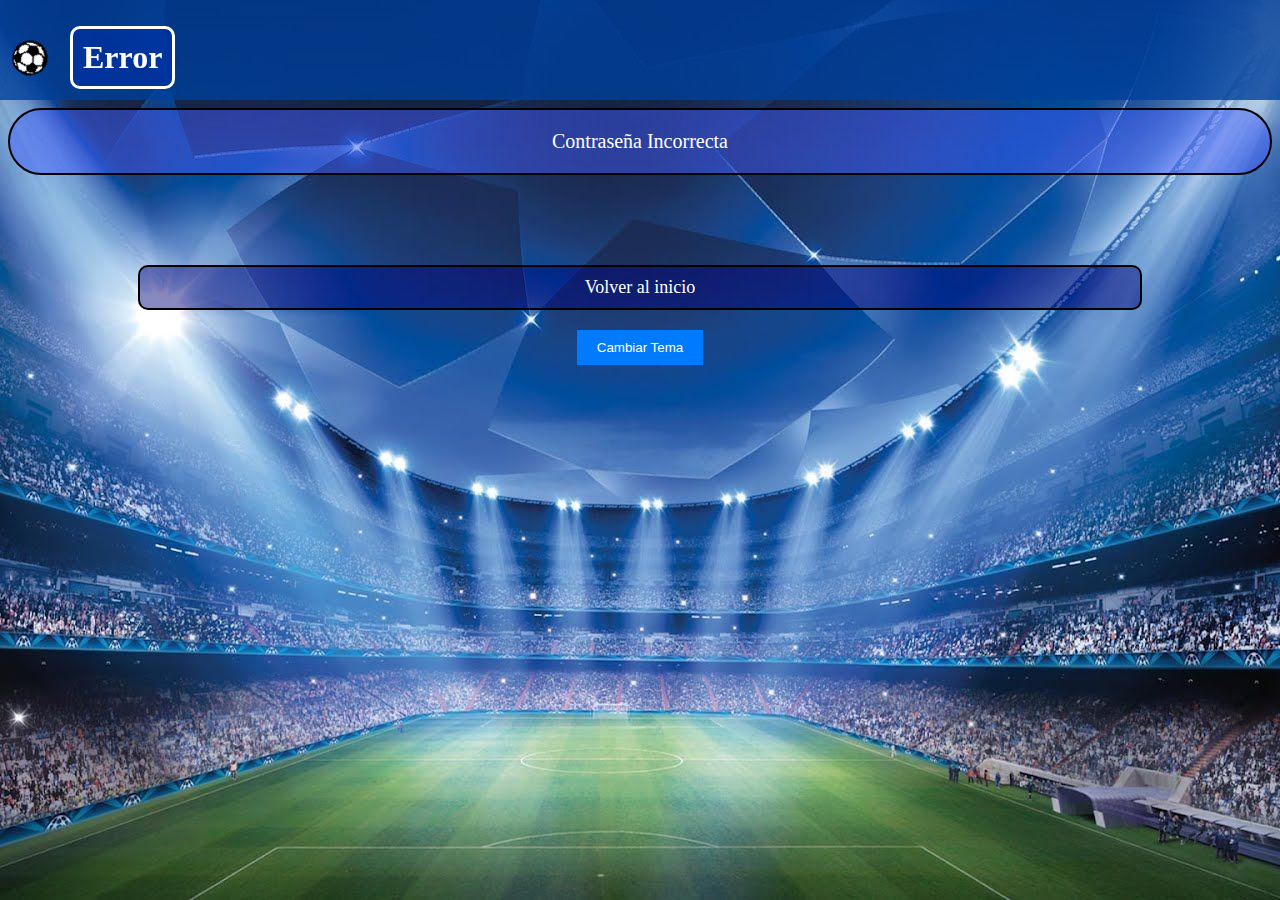
<file: pages/contrasena_incorrecta.html>
<!DOCTYPE html>
<html lang="es">

<head>
    <meta charset="UTF-8">
    <meta name="viewport" content="width=device-width, initial-scale=1.0">
    <title>Registrarse - Foro Fútbol</title>
    <link rel="stylesheet" href="../styles/styles.css"> <!-- Enlace al archivo CSS -->
</head>

<body>
    <header class="rectangulo-transparente">
        <section class="header-container">
            <!-- Contenedor para el logo y el título -->
            <div class="logo-titulo-container">
                <img src="../imagenes/ballgif.gif" alt="Logo" class="logo">
                <h1 class="titulo-con-marco">Error</h1>
            </div>
        </section>
    </header>

    <nav>
        <p>Contraseña Incorrecta</p>
    </nav>


    <main>
        <footer>
            <a href="../index.html">Volver al inicio</a>
            <button id="theme-toggle">Cambiar Tema</button>
        </footer>
    </main>
    <script src="../js/script.js"></script>


</body>

</html>
</file>
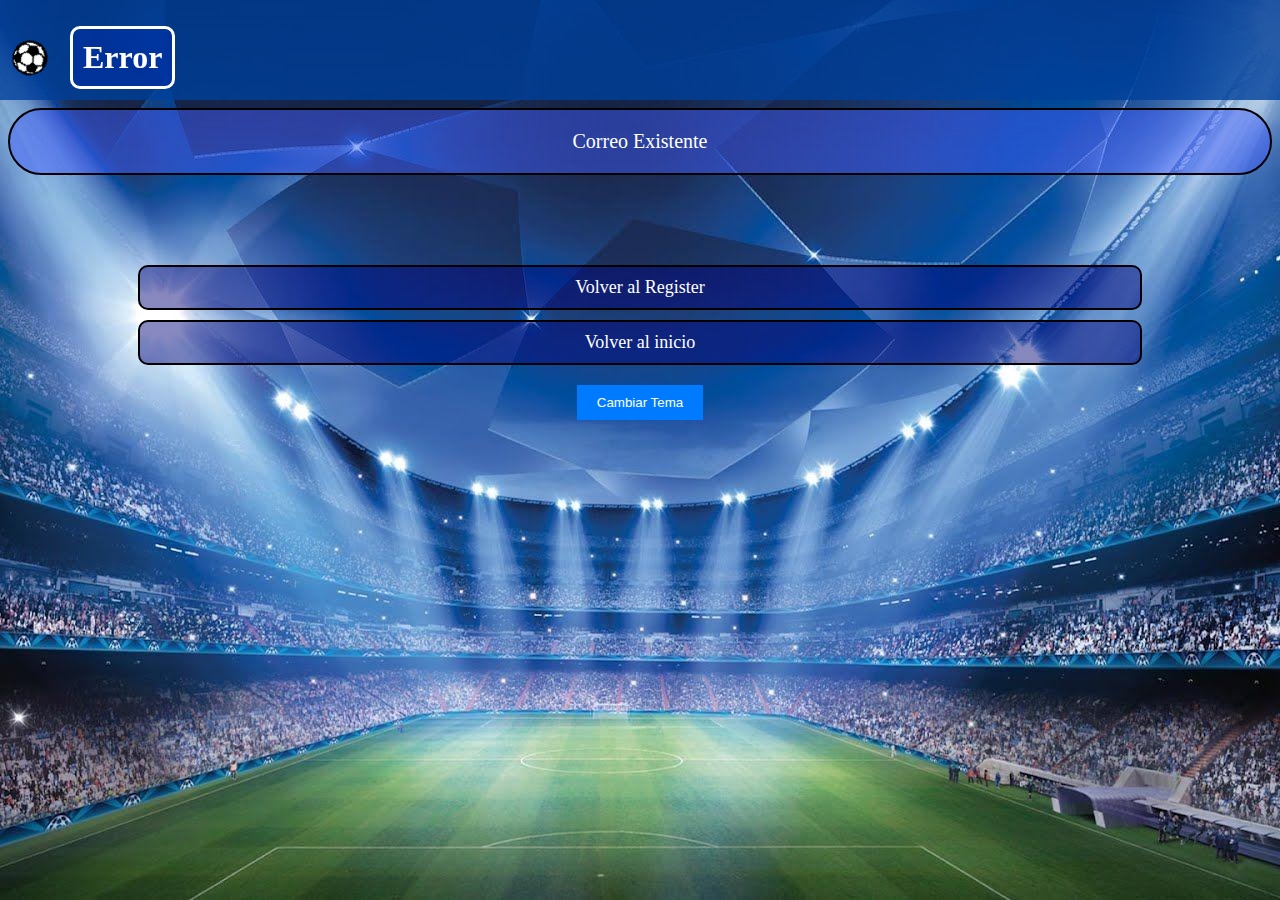
<file: pages/correo_existente.html>
<!DOCTYPE html>
<html lang="es">

<head>
    <meta charset="UTF-8">
    <meta name="viewport" content="width=device-width, initial-scale=1.0">
    <title>Registrarse - Foro Fútbol</title>
    <link rel="stylesheet" href="../styles/styles.css"> <!-- Enlace al archivo CSS -->
</head>

<body>
    <header class="rectangulo-transparente">
        <section class="header-container">
            <!-- Contenedor para el logo y el título -->
            <div class="logo-titulo-container">
                <img src="../imagenes/ballgif.gif" alt="Logo" class="logo">
                <h1 class="titulo-con-marco">Error</h1>
            </div>
        </section>
    </header>

    <nav>
        <p>Correo Existente</p>
    </nav>


    <main>
        <footer>
            <a href="../pages/register.html">Volver al Register</a>
            <a href="../index.html">Volver al inicio</a>
            <button id="theme-toggle">Cambiar Tema</button>
        </footer>
    </main>
    <script src="../js/script.js"></script>


</body>

</html>
</file>
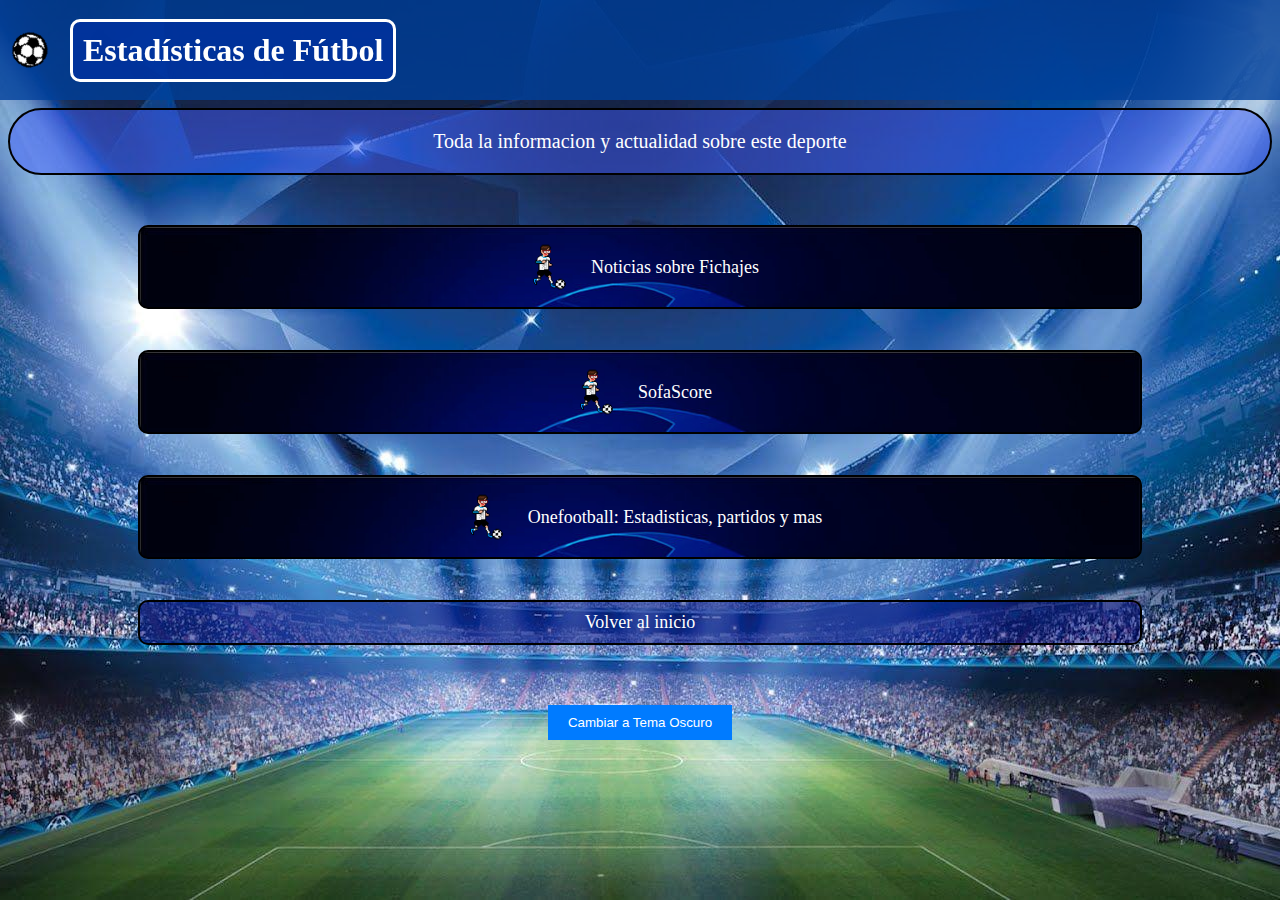
<file: pages/Estadisticas.html>
<!DOCTYPE html>
<html lang="es">

<head>
    <meta charset="UTF-8">
    <meta name="viewport" content="width=device-width, initial-scale=1.0">
    <link rel="stylesheet" href="../styles/styles.css">
    <title>Estadísticas de Fútbol</title>

</head>

<body>
    <header class="rectangulo-transparente header-container">

        <div class="logo-titulo-container">
            <img src="../imagenes/ballgif.gif" alt="Logo" class="logo">
            <h1 class="titulo-con-marco">Estadísticas de Fútbol</h1>
        </div>

    </header>

    <nav>
        <p>Toda la informacion y actualidad sobre este deporte</p>
    </nav>

    <main>
        <div>
            <a href="https://www.transfermarkt.es" class="enlace-fondo" target="_blank">
                <img src="../imagenes/iqfootball.gif" alt="transferMarkt" class="icono"> Noticias sobre Fichajes </a>
            <br>

            <a href="https://www.sofascore.com/es/" class="enlace-fondo" target="_blank">
                <img src="../imagenes/iqfootball.gif" alt="sofaScore" class="icono"> SofaScore </a>
            <br>

            <a href="https://onefootball.com/es/inicio" class="enlace-fondo" target="_blank">
                <img src="../imagenes/iqfootball.gif" alt="iqFootball" class="icono">Onefootball: Estadisticas, partidos
                y
                mas </a>
            <br>

            <!-- Agregamos enlaces -->

            <a href="../index.html">Volver al inicio</a>
        </div>

        <footer>
            <button id="theme-toggle">Cambiar a Tema Oscuro</button>
        </footer>

    </main>

    <script src="../js/script.js" defear></script>
</body>

</html>
</file>
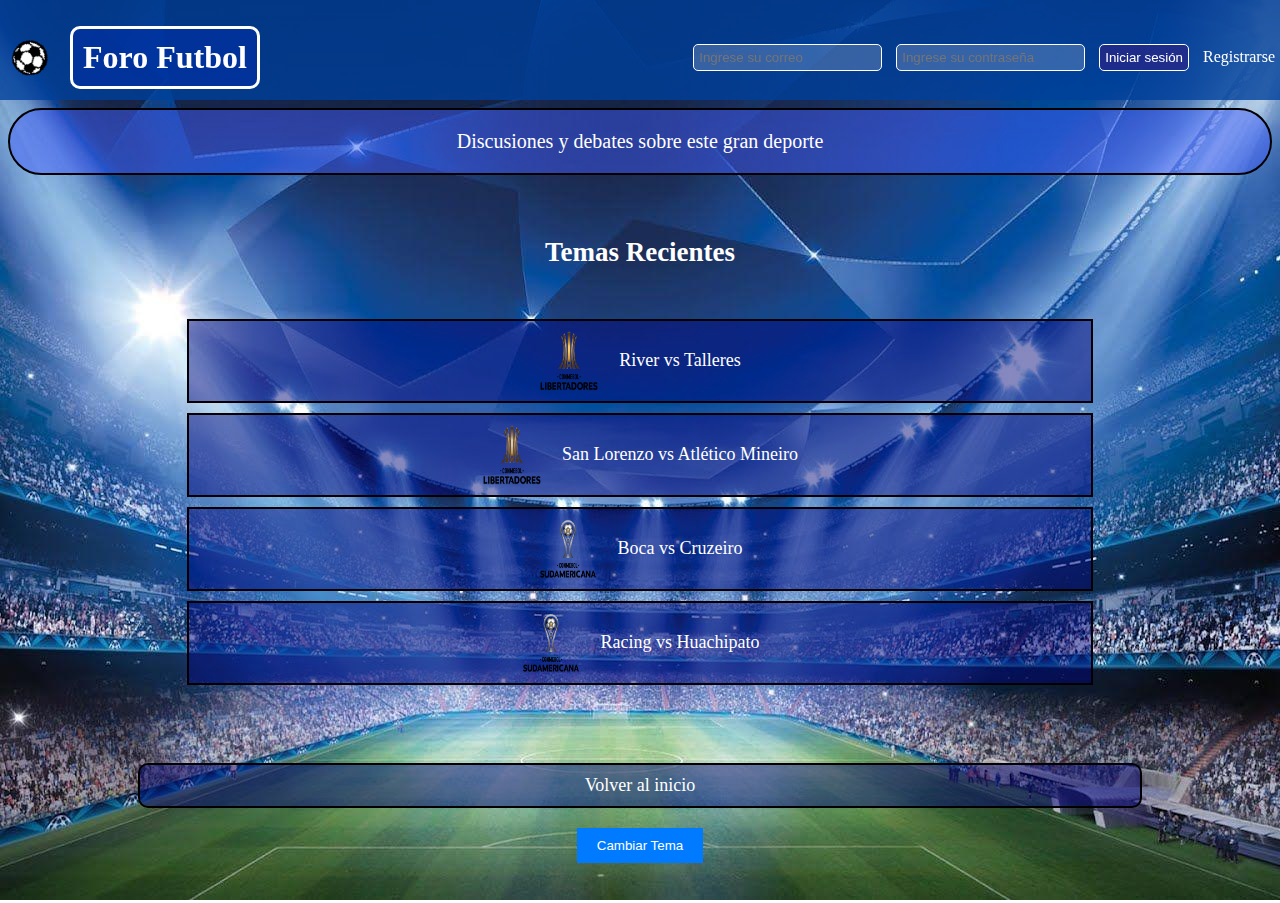
<file: pages/Foro.html>
<!DOCTYPE html>
<html lang="es">

<head>
    <!-- Metadatos básicos de la página -->
    <meta charset="UTF-8">
    <meta name="viewport" content="width=device-width, initial-scale=1.0">
    <link rel="stylesheet" href="../styles/styles.css">
    <!-- Título de la página -->
    <title>Foro de Fútbol</title>
</head>

<body>
    <header class="rectangulo-transparente">
        <section class="header-container">
            <!-- Contenedor para el logo y el título -->
            <div class="logo-titulo-container">
                <img src="../imagenes/ballgif.gif" alt="Logo" class="logo">
                <h1 class="titulo-con-marco">Foro Futbol</h1>
            </div>

            <!-- Contenedor para el login -->
            <div class="login-container">
                <form method="get" action="#">
                    <input type="email" name="correo" placeholder="Ingrese su correo" required>
                    <input type="password" name="contrasena" placeholder="Ingrese su contraseña" required>
                    <input type="submit" value="Iniciar sesión">
                    <a href="#">Registrarse</a>
                </form>
            </div>
        </section>
    </header>

    <nav>
        <!-- Párrafo introductorio debajo del título -->
        <p>Discusiones y debates sobre este gran deporte</p>
    </nav>

    <main>
        <!-- Sección de temas recientes en el foro -->

        <section class="recent-topics">
            <h2>Temas Recientes</h2>
            <ul>
                <li><img src="../imagenes/libertadores.png" alt="Logo" class="icono">River vs Talleres</li>
        
                <li><img src="../imagenes/libertadores.png" alt="Logo" class="icono">San Lorenzo vs Atlético Mineiro</li>
                
                <li><img src="../imagenes/sudamericana.png" alt="Logo" class="icono">Boca vs Cruzeiro </li>
                
                <li><img src="../imagenes/sudamericana.png" alt="Logo" class="icono">Racing vs Huachipato</li>
            </ul>
        </section>

        <!-- Enlace para regresar a la página de inicio -->
        <footer>
            <a href="../index.html">Volver al inicio</a>
            <button id="theme-toggle">Cambiar Tema</button>
        </footer>
    </main>
    <script src="../js/script.js"></script>
</body>


</html>
</file>
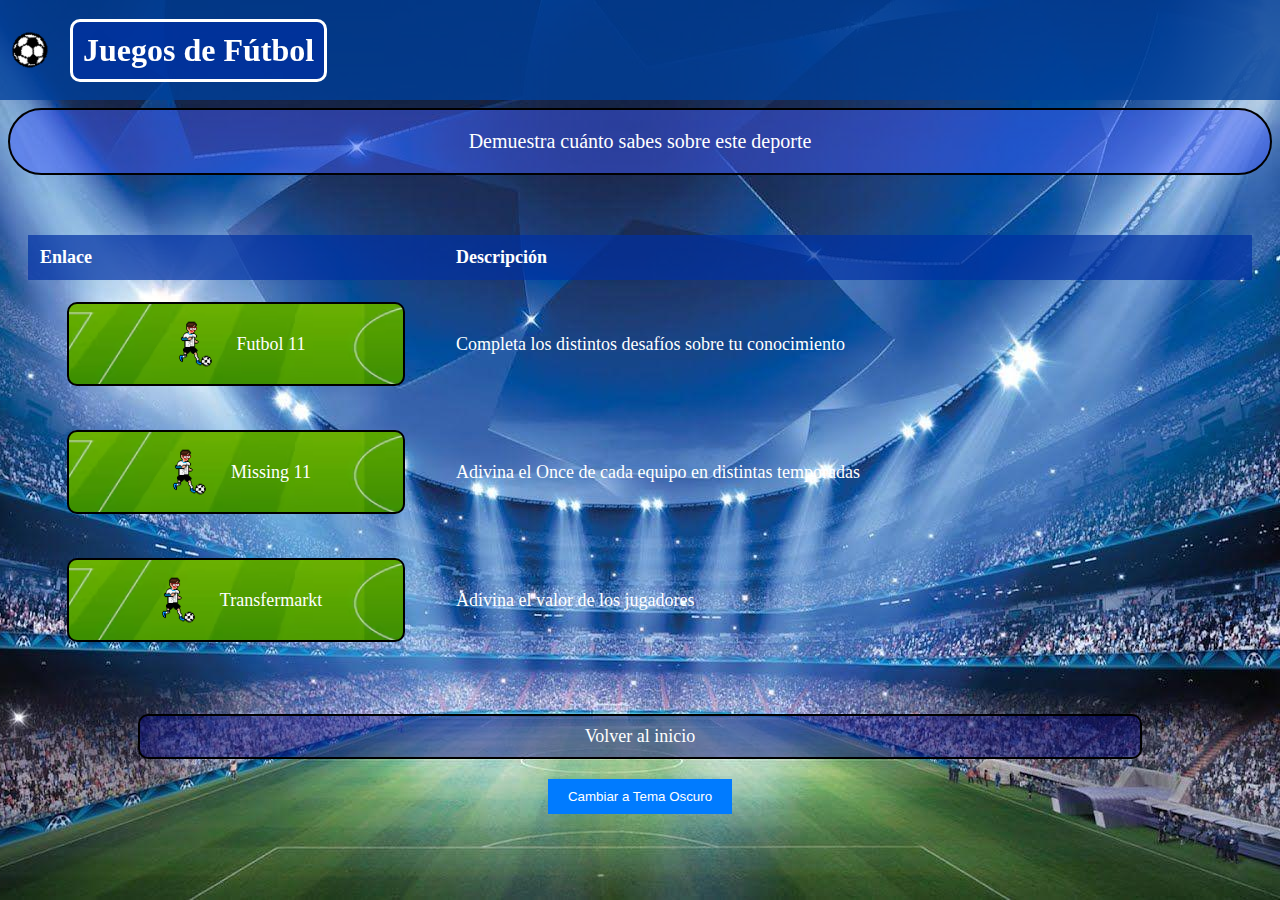
<file: pages/Juegos.html>
<!DOCTYPE html>
<html lang="es">

<head>
    <meta charset="UTF-8">
    <meta name="viewport" content="width=device-width, initial-scale=1.0">
    <link rel="stylesheet" href="../styles/styles.css">
    <title>Desafía Tu Conocimiento</title>
</head>

<body>
    <header class="rectangulo-transparente header-container">
        <!-- Contenedor para el logo y el título -->
        <div class="logo-titulo-container">
            <img src="../imagenes/ballgif.gif" alt="Logo" class="logo">
            <h1 class="titulo-con-marco">Juegos de Fútbol</h1>
        </div>
    </header>

    <nav>
        <p>Demuestra cuánto sabes sobre este deporte</p>
    </nav>

    <main>
        <!-- Reemplazamos div por section y le damos un nombre descriptivo -->
        <section name="juegos-enlaces">
            <table>
                <tr>
                    <th>Enlace</th>
                    <th>Descripción</th>
                </tr>
                <tr>
                    <td><a href="https://futbol-11.com" class="enlace-con-imagen">
                            <img src="../imagenes/iqfootball.gif" alt="iqFootball" class="icono"> Futbol 11</a></td>
                    <td>Completa los distintos desafíos sobre tu conocimiento</td>
                </tr>
                <tr>
                    <td><a href="https://missing11.com" class="enlace-con-imagen">
                            <img src="../imagenes/iqfootball.gif" alt="iqFootball" class="icono"> Missing 11</a></td>
                    <td>Adivina el Once de cada equipo en distintas temporadas</td>
                </tr>
                <tr>
                    <td><a href="https://www.transfermarkt.es/whatsMyValue/index" class="enlace-con-imagen">
                            <img src="../imagenes/iqfootball.gif" alt="iqFootball" class="icono"> Transfermarkt</a></td>
                    <td>Adivina el valor de los jugadores</td>
                </tr>
            </table>
        </section>

        <footer>
            <a href="../index.html">Volver al inicio</a>
            <button id="theme-toggle">Cambiar a Tema Oscuro</button>
        </footer>
    </main>
    <script src="../js/script.js"></script>
</body>

</html>
</file>
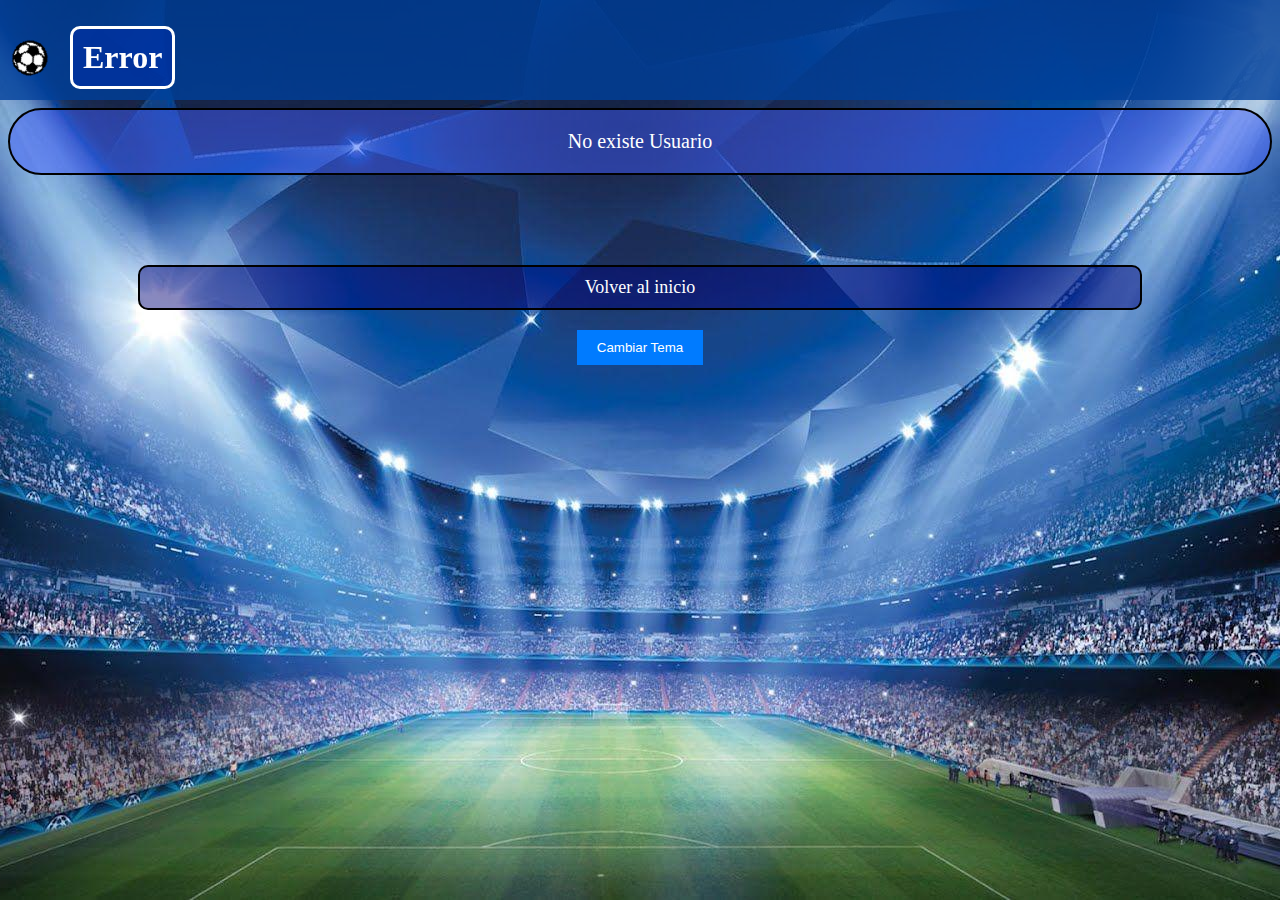
<file: pages/no_existe_usuario.html>
<!DOCTYPE html>
<html lang="es">

<head>
    <meta charset="UTF-8">
    <meta name="viewport" content="width=device-width, initial-scale=1.0">
    <title>Registrarse - Foro Fútbol</title>
    <link rel="stylesheet" href="../styles/styles.css"> <!-- Enlace al archivo CSS -->
</head>

<body>
    <header class="rectangulo-transparente">
        <section class="header-container">
            <!-- Contenedor para el logo y el título -->
            <div class="logo-titulo-container">
                <img src="../imagenes/ballgif.gif" alt="Logo" class="logo">
                <h1 class="titulo-con-marco">Error</h1>
            </div>
        </section>
    </header>

    <nav>
        <p>No existe Usuario</p>
    </nav>


    <main>
        <footer>
            <a href="../index.html">Volver al inicio</a>
            <button id="theme-toggle">Cambiar Tema</button>
        </footer>
    </main>
    <script src="../js/script.js"></script>


</body>

</html>
</file>
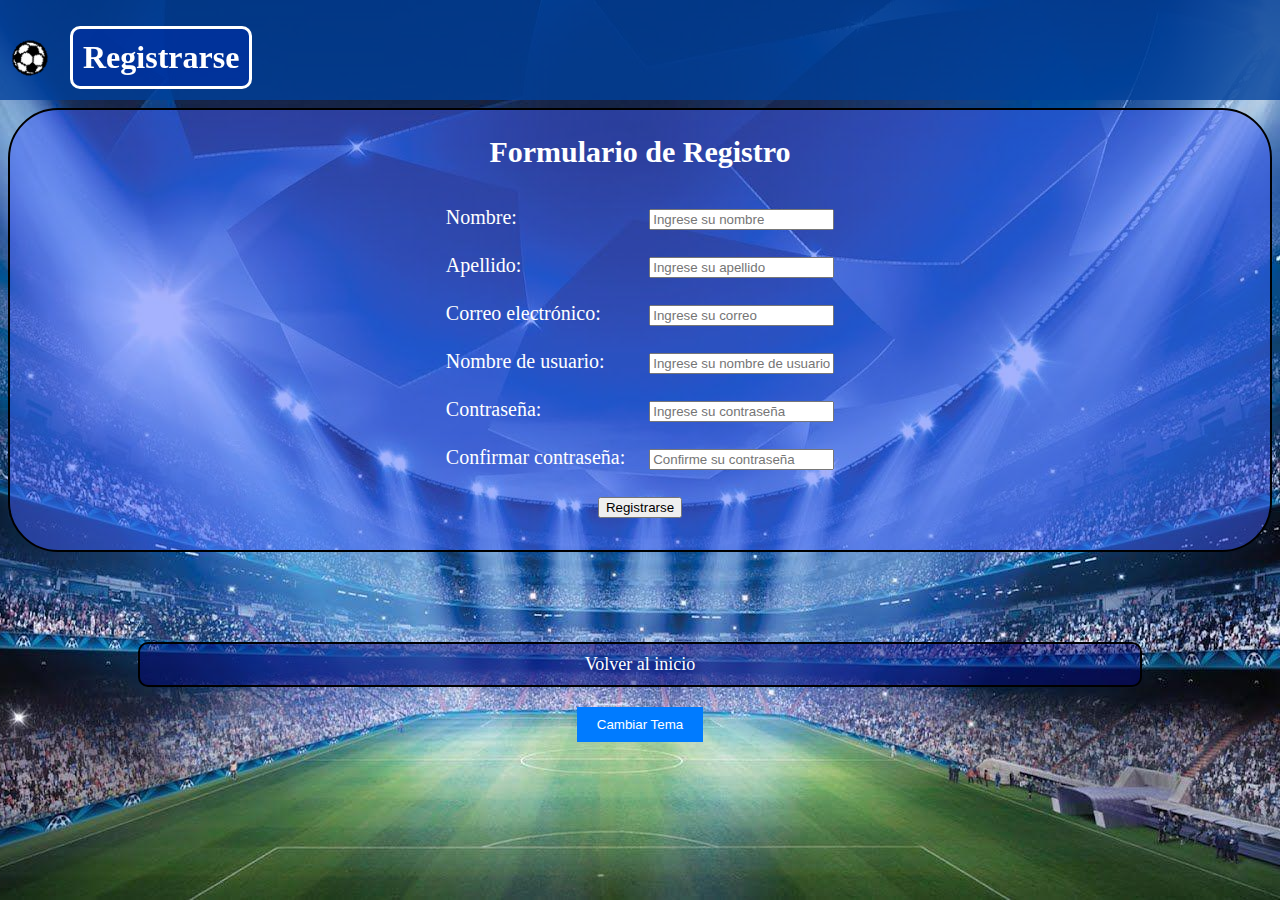
<file: pages/register.html>
<!DOCTYPE html>
<html lang="es">

<head>
    <meta charset="UTF-8">
    <meta name="viewport" content="width=device-width, initial-scale=1.0">
    <title>Registrarse - Foro Fútbol</title>
    <link rel="stylesheet" href="../styles/styles.css"> <!-- Enlace al archivo CSS -->
</head>

<body>
    <header class="rectangulo-transparente">
        <section class="header-container">
            <!-- Contenedor para el logo y el título -->
            <div class="logo-titulo-container">
                <img src="../imagenes/ballgif.gif" alt="Logo" class="logo">
                <h1 class="titulo-con-marco">Registrarse</h1>
            </div>
        </section>
    </header>

    <nav>
        <section class="registro-container">
            <h2>Formulario de Registro</h2>
            <!-- Formulario en tabla para el registro de usuarios -->
            <form action="../php/register.php" method="post">
                <table>
                    <tr>
                        <td><label for="nombre">Nombre:</label></td>
                        <td><input type="text" id="nombre" name="nombre" required placeholder="Ingrese su nombre"></td>
                    </tr>
                    <tr>
                        <td><label for="apellido">Apellido:</label></td>
                        <td><input type="text" id="apellido" name="apellido" required placeholder="Ingrese su apellido"></td>
                    </tr>
                    <tr>
                        <td><label for="correo">Correo electrónico:</label></td>
                        <td><input type="email" id="correo" name="correo" required placeholder="Ingrese su correo"></td>
                    </tr>
                    <tr>
                        <td><label for="nombre_usuario">Nombre de usuario:</label></td>
                        <td><input type="text" id="nombre_usuario" name="nombre_usuario" required placeholder="Ingrese su nombre de usuario"></td>
                    </tr>
                    <tr>
                        <td><label for="contrasena">Contraseña:</label></td>
                        <td><input type="password" id="contrasena" name="contrasena" required placeholder="Ingrese su contraseña"></td>
                    </tr>
                    <tr>
                        <td><label for="confirmar_contrasena">Confirmar contraseña:</label></td>
                        <td><input type="password" id="confirmar_contrasena" name="confirmar_contrasena" required placeholder="Confirme su contraseña"></td>
                    </tr>
                    <tr>
                        <td colspan="2" style="text-align: center;">
                            <input type="submit" value="Registrarse">
                        </td>
                    </tr>
                </table>
            </form>
        </section>
    </nav>

    <main>
        <footer>
            <a href="../index.html">Volver al inicio</a>
            <button id="theme-toggle">Cambiar Tema</button>
        </footer>
    </main>

    <script src="../js/script.js"></script>

</body>

</html>
</file>
<file: styles/styles.css>
/* --- Estilo General del Cuerpo de la Página --- */
body {
    font-family: 'Times New Roman', Times, serif, sans-serif;
    background-image: url('../imagenes/championsArena.jpg');
    background-size: cover;
    background-repeat: no-repeat;
    background-position: center;
    background-attachment: fixed;
    color: rgb(255, 255, 255);
    padding: 100px 0 0 0;
}

/* --- Estilo del Contenedor del Rectángulo Transparente --- */
.rectangulo-transparente {
    background-color: rgba(0, 64, 155, 0.8);
    padding: 5px;
    width: 100%;
    box-sizing: border-box;
    position: fixed;
    top: 0;
    left: 0;
    z-index: 999;
    height: 100px;
}

/* --- Estilo del Contenedor de la Cabecera --- */
header {
    width: 100%;
    padding: 0;
}

/* --- Contenedor del Logo y el Título --- */
.header-container,
.logo-titulo-container {
    display: flex;
    align-items: center;
}

.header-container {
    justify-content: space-between;
}

.logo-titulo-container {
    position: relative;
    z-index: 1000;
}

.logo {
    height: 50px;
    width: auto;
    margin-right: 15px;
    z-index: 1001;
}

.titulo-con-marco {
    border: 3px solid white;
    padding: 10px;
    border-radius: 10px;
    background-color: rgba(0, 49, 162, 0.7);
}

/* --- Estilo del Contenedor de Login --- */
.login-container {
    display: flex;
    align-items: center;
}

.login-container input[type="email"],
.login-container input[type="password"],
.login-container input[type="submit"] {
    padding: 5px;
    border: 1px solid white;
    border-radius: 5px;
    background-color: rgba(255, 255, 255, 0.2);
    color: white;
}

.login-container input[type="email"],
.login-container input[type="password"] {
    margin-right: 10px;
}

.login-container input[type="submit"] {
    background-color: rgba(42, 35, 132, 0.7);
    cursor: pointer;
}

.login-container a {
    color: white;
    text-decoration: none;
    margin-left: 10px;
}

/* --- Estilo de la Navegación --- */
nav {
    font-size: 20px;
    text-align: center;
    display: flex;
    align-items: center;
    justify-content: center;
    color: white;
    background-color: rgba(66, 94, 253, 0.477);
    border: 2px solid rgb(0, 0, 0);
    border-radius: 50px;
}

/* --- Estilo para la Tabla de Enlaces --- */
table {
    width: 100%;
    border-collapse: collapse;
    margin: 20px 0;
}

th,
td {
    padding: 12px;
    text-align: left;
}

th {
    background-color: rgba(0, 49, 162, 0.7);
    color: white;
}

tr:hover {
    background-color: rgba(0, 49, 162, 0.7);
}

/* --- Estilo de la Sección Principal --- */
main {
    text-align: center;
    font-size: 18px;
    margin: 20px auto;
    padding-top: 140px;
}

main a {
    font-size: 18px;
    display: flex;
    align-items: center;
    justify-content: center;
    width: 80%;
    margin: 10px auto;
    padding: 10px;
    text-decoration: none;
    color: white;
    background-color: rgba(0, 2, 121, 0.467);
    border: 2px solid rgb(0, 0, 0);
    border-radius: 10px;
}

main a img.icono {
    margin-right: 10px;
    height: 60px;
    width: 60px;
}

.enlace-fondo {
    background-image: url('../imagenes/cancha2.jpg');
}

a.enlace-con-imagen {
    background-image: url('../imagenes/cancha.png');
}

a.enlace-con-imagen:hover {
    background-image: url('../imagenes/champiñon.gif');
}

/* Tema oscuro */
.dark-theme {
    background-image: url('../imagenes/championsArena2.jpg');
    color: rgb(255, 255, 255);
}

/* Lista de Temas Recientes */
.recent-topics {
    text-align: center;
    display: flex;
    flex-direction: column;
    align-items: center;
    justify-content: center;
    width: 100%;
}

.recent-topics ul {
    list-style: none;
    width: 90%;
    border-radius: 10px;
    box-sizing: border-box;
    padding-inline-start: 0px;
}

.recent-topics li {
    font-size: 18px;
    display: flex;
    align-items: center;
    justify-content: center;
    width: 80%;
    margin: 10px auto;
    padding: 10px;
    color: white;
    background-color: rgba(0, 2, 121, 0.467);
    border: 2px solid rgb(0, 0, 0);
}

.recent-topics img.icono {
    margin-right: 20px;
    height: 60px;
    width: 60px;
}

/* --- Estilo del Pie de Página --- */
footer {
    margin-top: 50px;
}

footer a {
    color: white;
    text-decoration: none;
}


/* --- Estilos Específicos para la Página de Ronaldo y Messi --- */

/* Estilo del video de fondo */
#background-video {
    position: fixed;
    top: 0;
    left: 0;
    width: 100%;
    height: 100%;
    object-fit: cover;
    z-index: -1;
    opacity: 0.9;
}

/* Estilo para el main en esta sección */
main {
    position: relative;
    z-index: 1;
    text-align: center;
    padding: 20px;
}

/* Estilos dorados y negros específicos para la sección de Ronaldo y Messi */
.header-container-especial {
    display: flex;
    justify-content: center;
    align-items: center;
}

.titulo-con-marco-especial {
    background-image: url('../imagenes/goats.jpg');
    color: transparent;
    border: 3px solid #FFD700;
    padding: 40px;
    border-radius: 10px;
    background-color: #000000;
}

/* Estilos para los bloques de jugadores */
.golden-black .player,
.golden-black .player-stats {
    background-color: #000;
    border: 2px solid #FFD700;
    color: #FFD700;
}

.golden-black .player:hover {
    background-color: rgba(255, 215, 0, 0.3);
}

/* Efectos hover para jugadores */
.golden-black .player:hover,
.golden-black .player h2,
.golden-black .player p {
    color: #FFD700;
}

/* Estilo del contenedor de estadísticas de jugadores */
.estadisticas-jugador {
    display: flex;
    justify-content: space-around;
    flex-wrap: wrap;
    text-align: center;
    margin: 20px 0;
}

.player {
    background-color: rgba(155, 190, 0, 0.733);
    padding: 20px;
    border-radius: 10px;
    box-shadow: 0 4px 8px rgba(0, 0, 0, 0.2);
    width: 45%;
    box-sizing: border-box;
    margin-bottom: 20px;
}

.player img {
    width: 50%;
    height: auto;
    border-radius: 10px;
}

.player h2 {
    color: #FFD700;
    font-size: 24px;
    margin-bottom: 10px;
}

.player p {
    font-size: 18px;
}

.player:hover {
    background-color: rgba(255, 215, 0, 0.2);
    border: 2px solid #FFD700;
}

/* Estilo del Simulador de Partidos */
#simulador-partido {
    border: 1px solid #000000;
    padding: 2rem 10rem;
    max-width: 10rem;
    margin: 5rem auto;
    background-color: #2f4cf2d9;
    text-align: center;
}

#simulador-partido h2 {
    margin-bottom: 0rem;
}

#simulador-partido label {
    display: block;
    margin-top: 2rem;
}

#resultado-partido {
    margin-top: 2rem;
    font-size: 1.5rem;
    font-weight: bold;
}

/* Botones generales */
button {
    margin-top: 10px;
    padding: 10px 20px;
    background-color: #007bff;
    color: white;
    border: none;
    cursor: pointer;
}

button:hover {
    background-color: #0056b3;
}


/* --- Responsive para header y el login (celular) --- */
@media (max-width: 786px) {
    .rectangulo-transparente{
        height: 110px;
    }

    .header-container {
        flex-direction: row;
        align-items: center;
        justify-content: space-between;
        width: 100%;
        font-size: 0.8rem;
    }

    .logo-titulo-container {
        width: auto;
        margin-right: 10px;
    }

    .login-container {
        display: flex;
        flex-direction: column;
        align-items: center;
        justify-content: center;
        width: 100%;
        gap: 10px; /* Espacio entre los campos */
        padding: 20px;
    }

    .login-container input,
    .login-container button,
    .login-container a {
        width: 80%; /* Asegura que todos los elementos tengan el mismo ancho */
        padding: 10px;
        font-size: 0.5rem;
        text-align: center;
        border-radius: 5px;
    }

    .login-container input {
        border: 1px solid #ccc;
        background-color: rgba(255, 255, 255, 0.9);
        color: #333;
    }

    .login-container button {
        background-color: #007bff;
        color: white;
        border: none;
        cursor: pointer;
        transition: background-color 0.3s ease;
    }

    .login-container button:hover {
        background-color: #0056b3;
    }

    /* Centrar y asegurar que el enlace 'Registrarse' esté alineado */
    .login-container a {
        display: flex;
        width: 40%; /* El mismo ancho que los inputs */
        margin: 0 auto; /* Centra el enlace en el contenedor */
        padding: 5px;
        color: #ffffff;
        text-decoration: none;
        font-size: 0.7rem;
        border-radius: 5px;
        background-color: transparent; /* Fondo transparente para alinearse visualmente */
        text-align: center; /* Asegura que el texto esté centrado */
    }

    .login-container a:hover {
        text-decoration: underline;
    }

    nav {
        flex-direction: column;
        text-align: center;
        font-size: 1rem;
    }

    nav p {
        font-size: 0.8rem;
    }
}

/* --- Responsive para el simulador de partidos (celular) --- */
@media (max-width: 786px) {
    #simulador-partido {
        width: 100%;
        padding: 40px;
        margin: 10px auto;
    }

    #simulador-partido input,
    #simulador-partido button {
        width: 100%;
        margin-bottom: 10px;
        padding: 5px;
        font-size: 0.8rem;
    }
}

/* --- Responsive para las tablas (celular) --- */
@media (max-width: 786px) {
    main {
        font-size: 0.8rem;
        margin: auto;
    }

    thead {
        display: none;
    }

    tbody tr {
        display: block;
        margin-bottom: 20px;
        font-size: 0.8rem;
    }

    tbody td {
        display: block;
        text-align: center;
        width: 100%;
        padding: 10px 0;
        border-bottom: 1px solid #ddd;
    }
}

/* --- Responsive para el Foro (celular) --- */
@media (max-width: 786px) {
    h2 {
        font-size: 0.8rem;
    }

    .recent-topics {
        text-align: center;
        display: flex;
        flex-direction: column;
        align-items: center;
        justify-content: center;
        width: 100%;
    }

    .recent-topics ul {
        list-style: none;
        width: 90%;
        border-radius: 10px;
        box-sizing: border-box;
        padding-inline-start: 0px;
    }

    .recent-topics li {
        font-size: 0.8rem;
        display: flex;
        align-items: center;
        justify-content: center;
        width: 80%;
        margin: 10px auto;
        padding: 10px;
        text-decoration: none;
        color: rgb(255, 255, 255);
        background-color: rgba(0, 71, 238, 0.467);
        border: 2px solid rgb(0, 0, 0);
    }

    .recent-topics img.icono {
        margin-right: 20px;
        height: 40px;
        width: 40px;
    }
}

/* --- Responsive para las estadísticas de los jugadores en celulares --- */
@media (max-width: 786px) {
    .estadisticas-jugador {
        display: flex;
        flex-direction: column;
        justify-content: center;
        align-items: center;
        width: 100%;
    }

    .player {
        width: 80%;
        margin-bottom: 20px;
        padding: 20px;
        text-align: center;
        background-color: #00247d;
        border-radius: 10px;
        box-shadow: 0 4px 8px rgba(0, 0, 0, 0.1);
    }

    .player img {
        width: 40%;
        height: auto;
        margin-bottom: 10px;
    }

    .player h2 {
        font-size: 0.9rem;
        color: #FFD700;
        margin: 0;
    }

    .player p {
        font-size: 0.9rem;
        margin: 5px 0;
    }

    #resultado-partido {
        font-size: 1rem;
    }
}
</file>
